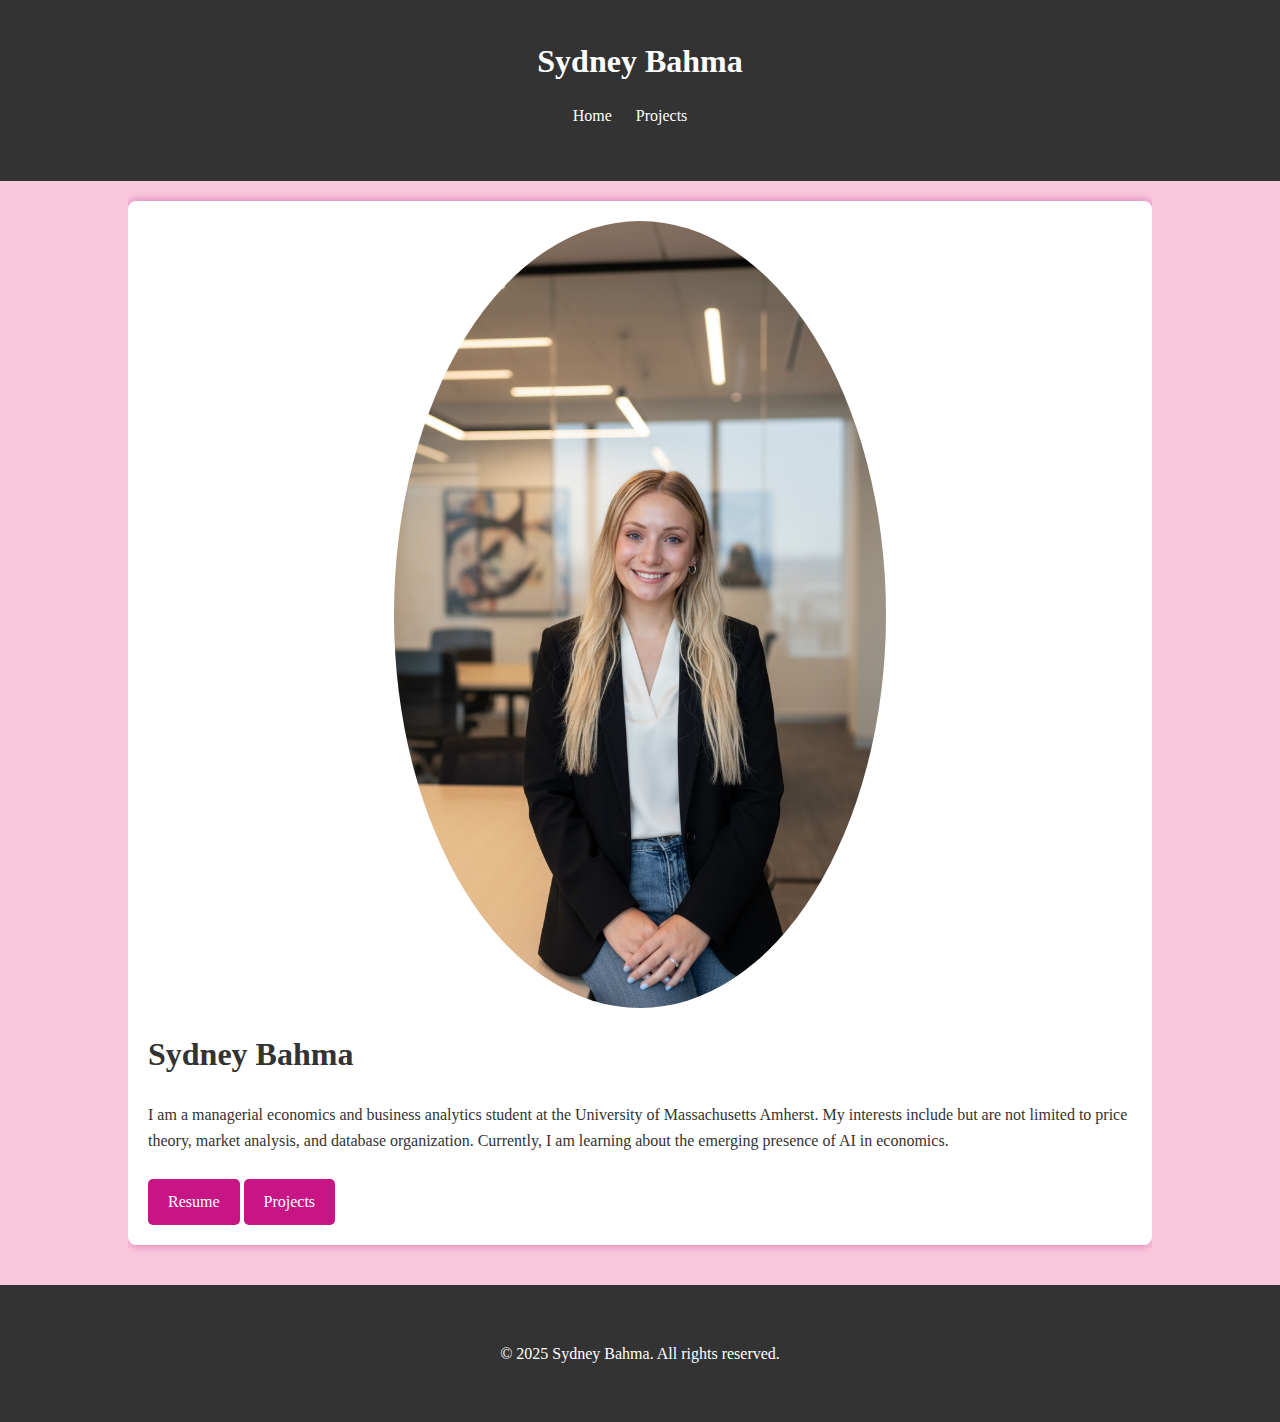
<file: index.html>
<!DOCTYPE html>
<html lang="en">
<head>
    <meta charset="UTF-8">
    <meta name="viewport" content="width=device-width, initial-scale=1.0">
    <title>Sydney Bahma - Portfolio</title>
    <link rel="stylesheet" href="styles.css">
</head>
<body>
    <header>
        <div class="container">
            <h1>Sydney Bahma</h1>
            <nav>
                <ul>
                    <li><a href="index.html">Home</a></li>
                    <li><a href="projects.html">Projects</a></li>
                </ul>
            </nav>
        </div>
    </header>

    <main class="container">
        <section class="main-content">
            <img src="liftapp.png" alt="Your Headshot" style="width: 50%; border-radius: 50%; display: block; margin: 0 auto 20px auto;">
            <h1>Sydney Bahma</h1>
            <p>I am a managerial economics and business analytics student at the University of Massachusetts Amherst. My interests include but are not limited to price theory, market analysis, and database organization. Currently, I am learning about the emerging presence of AI in economics.</p>
            <a href="https://github.com/sydneybahma/PortfolioWebsite-SB/blob/5f574b4a883ffcefec079ae7acf9363b647f0dbe/Isenberg%20Resume-Sydney%20Bahma%20(4).pdf" class="btn" target="_blank">Resume</a>
            <a href="projects.html" class="btn">Projects</a>
        </section>
    </main>

    <footer>
        <div class="container">
            <p>&copy; 2025 Sydney Bahma. All rights reserved.</p>
        </div>
    </footer>
</body>
</html>
</file>
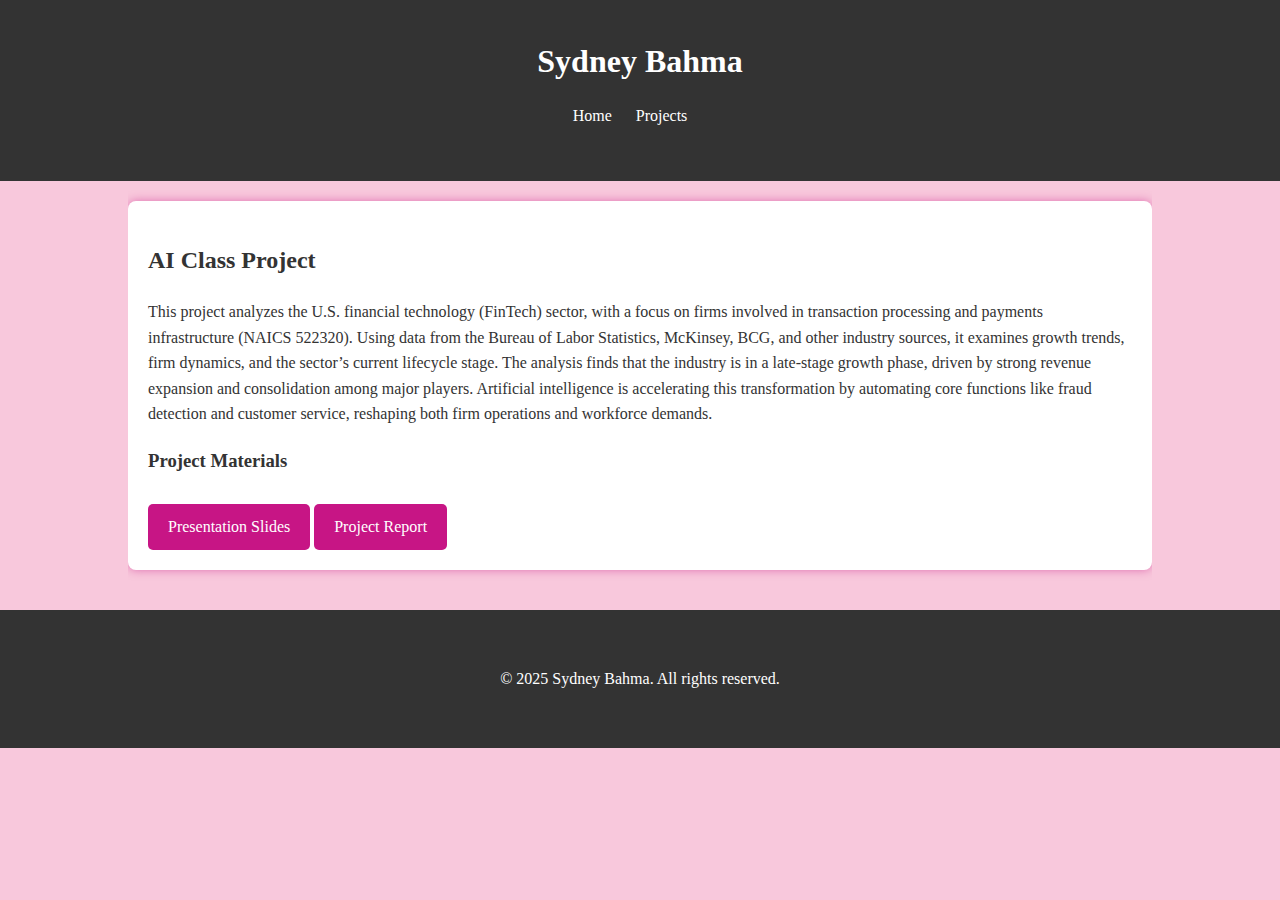
<file: projects.html>
<!DOCTYPE html>
<html lang="en">
<head>
    <meta charset="UTF-8">
    <meta name="viewport" content="width=device-width, initial-scale=1.0">
    <title>Sydney Bahma - Projects</title>
    <link rel="stylesheet" href="styles.css">
</head>
<body>
    <header>
        <div class="container">
            <h1>Sydney Bahma</h1>
            <nav>
                <ul>
                    <li><a href="index.html">Home</a></li>
                    <li><a href="projects.html">Projects</a></li>
                </ul>
            </nav>
        </div>
    </header>

    <main class="container">
        <section class="main-content">
            <h2>AI Class Project</h2>
            <p>This project analyzes the U.S. financial technology (FinTech) sector, with a focus on firms involved in transaction processing and payments infrastructure (NAICS 522320). Using data from the Bureau of Labor Statistics, McKinsey, BCG, and other industry sources, it examines growth trends, firm dynamics, and the sector’s current lifecycle stage. The analysis finds that the industry is in a late-stage growth phase, driven by strong revenue expansion and consolidation among major players. Artificial intelligence is accelerating this transformation by automating core functions like fraud detection and customer service, reshaping both firm operations and workforce demands.</p>
            <h3>Project Materials</h3>
            <a href="#" class="btn">Presentation Slides</a>
            <a href="#" class="btn">Project Report</a>
        </section>
    </main>

    <footer>
        <div class="container">
            <p>&copy; 2025 Sydney Bahma. All rights reserved.</p>
        </div>
    </footer>
</body>
</html>
</file>
<file: styles.css>
body {
    font-family: 'Times New Roman', serif;
    line-height: 1.6;
    margin: 0;
    padding: 0;
    background: #F8C8DC;
    color: #333;
}

header {
    background: #333;
    color: #fff;
    padding: 1rem 0;
    text-align: center;
}

header h1 {
    margin: 0;
}

nav ul {
    padding: 0;
    list-style: none;
}

nav ul li {
    display: inline;
    margin-right: 20px;
}

nav a {
    color: #fff;
    text-decoration: none;
}

.container {
    width: 80%;
    margin: auto;
    overflow: hidden;
    padding: 20px 0;
}

.main-content {
    padding: 20px;
    background: #fff;
    margin-bottom: 20px;
    border-radius: 8px;
    box-shadow: 0 0 10px rgba(199,21,133,0.5);
}

.project-grid {
    display: grid;
    grid-template-columns: repeat(auto-fit, minmax(300px, 1fr));
    gap: 20px;
}

.project-card {
    background: #fff;
    padding: 20px;
    border-radius: 8px;
    box-shadow: 0 0 10px rgba(199,21,133,0.5);
}

.project-card h3 {
    color: #007bff;
}

.btn {
    display: inline-block;
    background: #C71585;
    color: #fff;
    padding: 10px 20px;
    border-radius: 5px;
    text-decoration: none;
    margin-top: 10px;
}

.btn:hover {
    background: #A00060;
}

footer {
    text-align: center;
    padding: 20px;
    background: #333;
    color: #fff;
}
</file>
